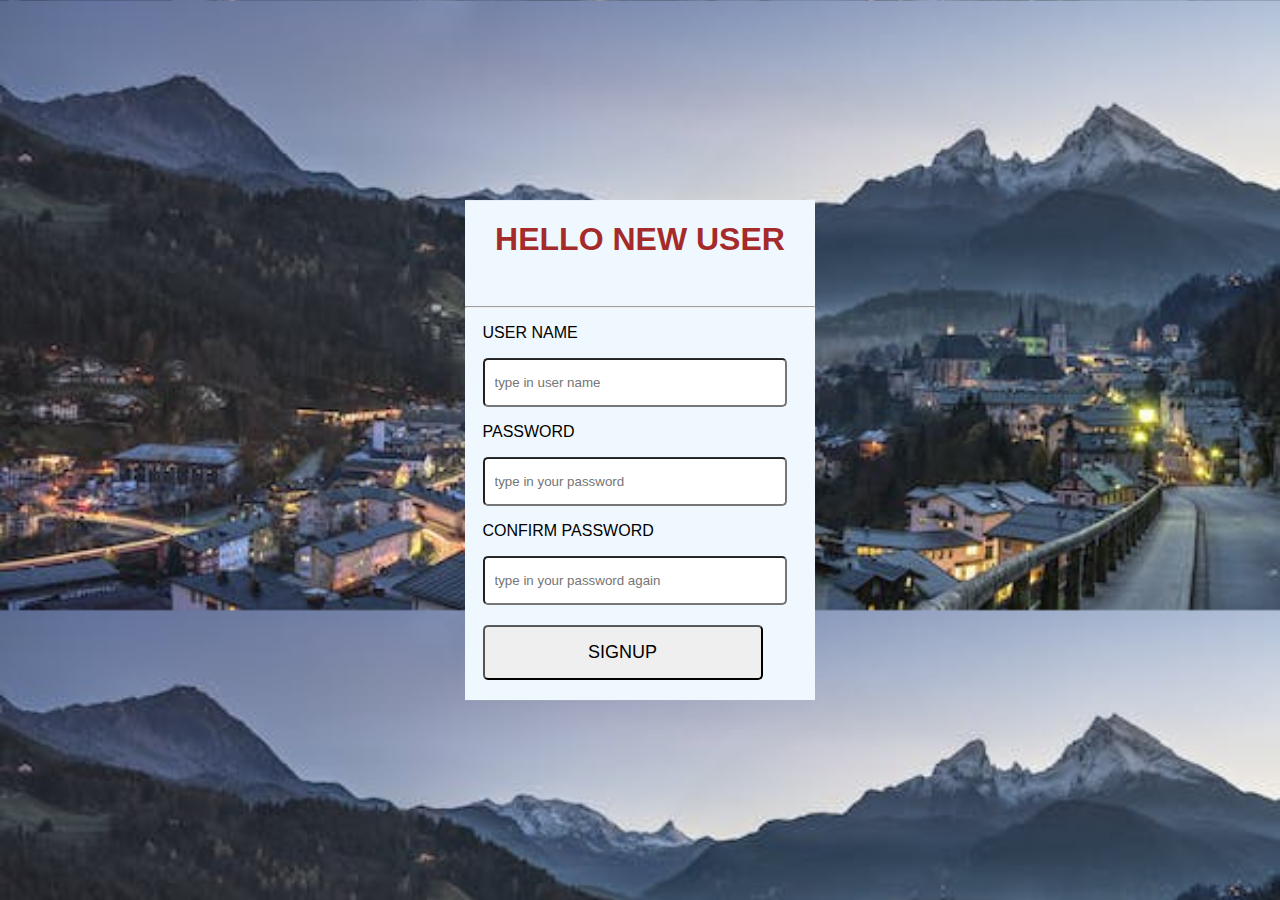
<file: index.html>
<!DOCTYPE html>
<html lang="en">
<head>
    <meta charset="UTF-8">
    <meta http-equiv="X-UA-Compatible" content="IE=edge">
    <meta name="viewport" content="width=device-width, initial-scale=1.0">
    <title>SIGNUP</title>
    <link rel="stylesheet" href="signup.css">
</head>
<body>
    <div class="signup">
        <h1 style="color:brown">HELLO NEW USER</h1>
        <br>
        <hr>
        <form action="#" method="post">
            <p>USER NAME</p>
            <input type="text" name="user" placeholder="type in user name">
            <p>PASSWORD</p>
            <input type="password" name="password" placeholder="type in your password">
            <p>CONFIRM PASSWORD</p>
            <input type="password" name="password" placeholder="type in your password again">
            <a href="login.html">
            <input type="button" value="SIGNUP" class="button">
        </a>
        </form>
    </div>
</body>
</html>
</file>
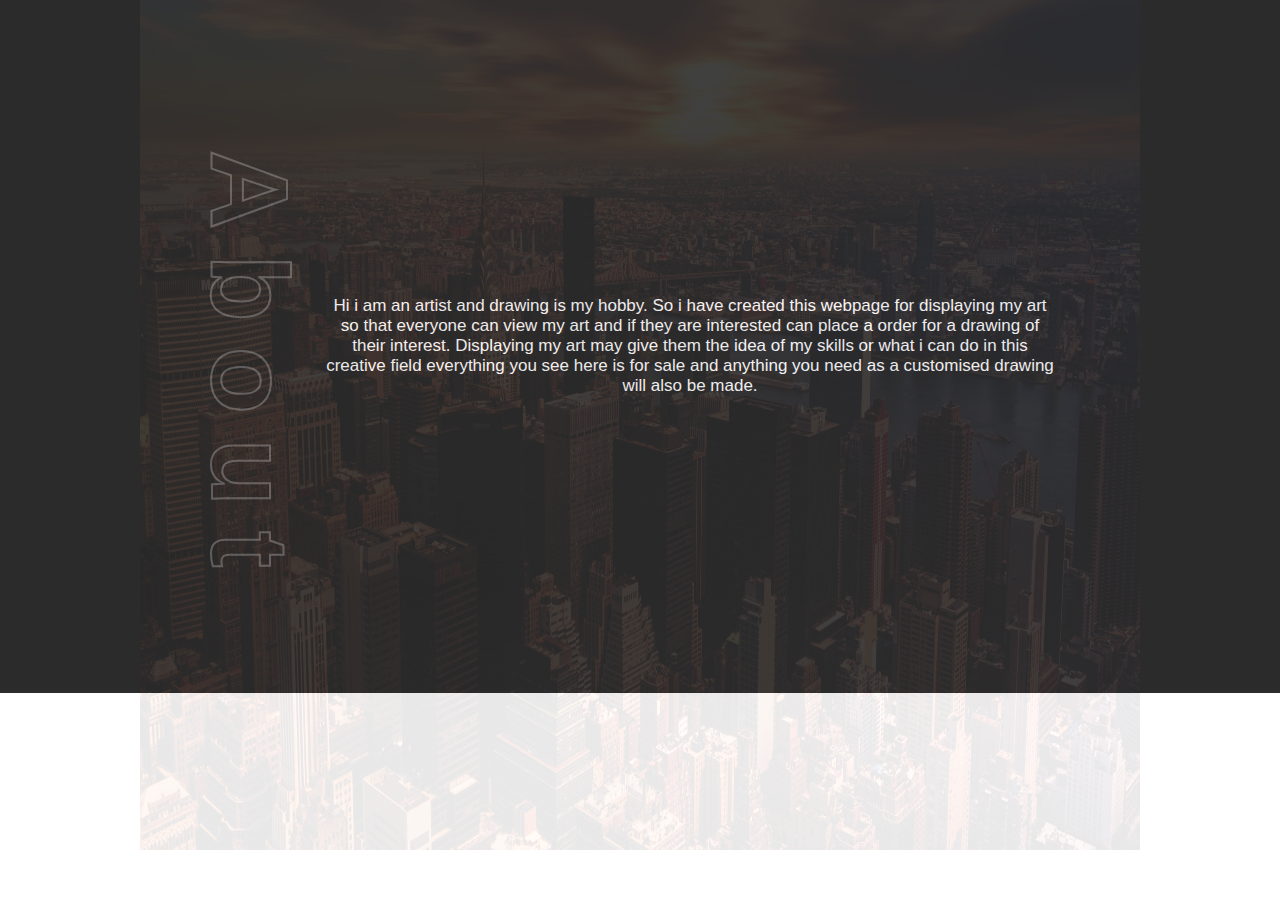
<file: about.html>
<!DOCTYPE html>
<html lang="en">
<head>
    <meta charset="UTF-8">
    <meta http-equiv="X-UA-Compatible" content="IE=edge">
    <meta name="viewport" content="width=device-width, initial-scale=1.0">
    <link rel="stylesheet" href="https://cdnjs.cloudflare.com/ajax/libs/font-awesome/6.2.1/css/all.min.css">
    <!--link rel="stylesheet" href="style3.css"-->
    <link rel="stylesheet" href="about.css">
    
    <title>Galley Webpage</title>
</head>
<body>
    <!--header>
        <a href="landing.html" class='logo'> <img src="images.png" alt="Gallery"></a>
        <div class="menu-btn">
      
       
    </header-->

    <section class="about-home " id="About">
    
        <div class="background"><img src="pexels-quintin-gellar-313782.jpg" alt=""></div>
        <div class="about-container">   
            <div class="about-head">
                <h1>About </h1>
            </div>
            <div class="about-description">
                <p><bold>
                      Hi i am an artist and drawing is my hobby.
                         So i have created this webpage for 
                         displaying my art so that everyone can 
                         view my art and if they are interested
                         can place a order for a drawing of their
                         interest. Displaying my art may give them
                         the idea of my skills or what i can do in
                         this creative field everything you see here
                         is for sale and anything you need as a customised
                         drawing will also be made.
                    
                    </bold></p>
            </div>

        </div> 

    </section>
   

    
    
</body>
</html>
</file>
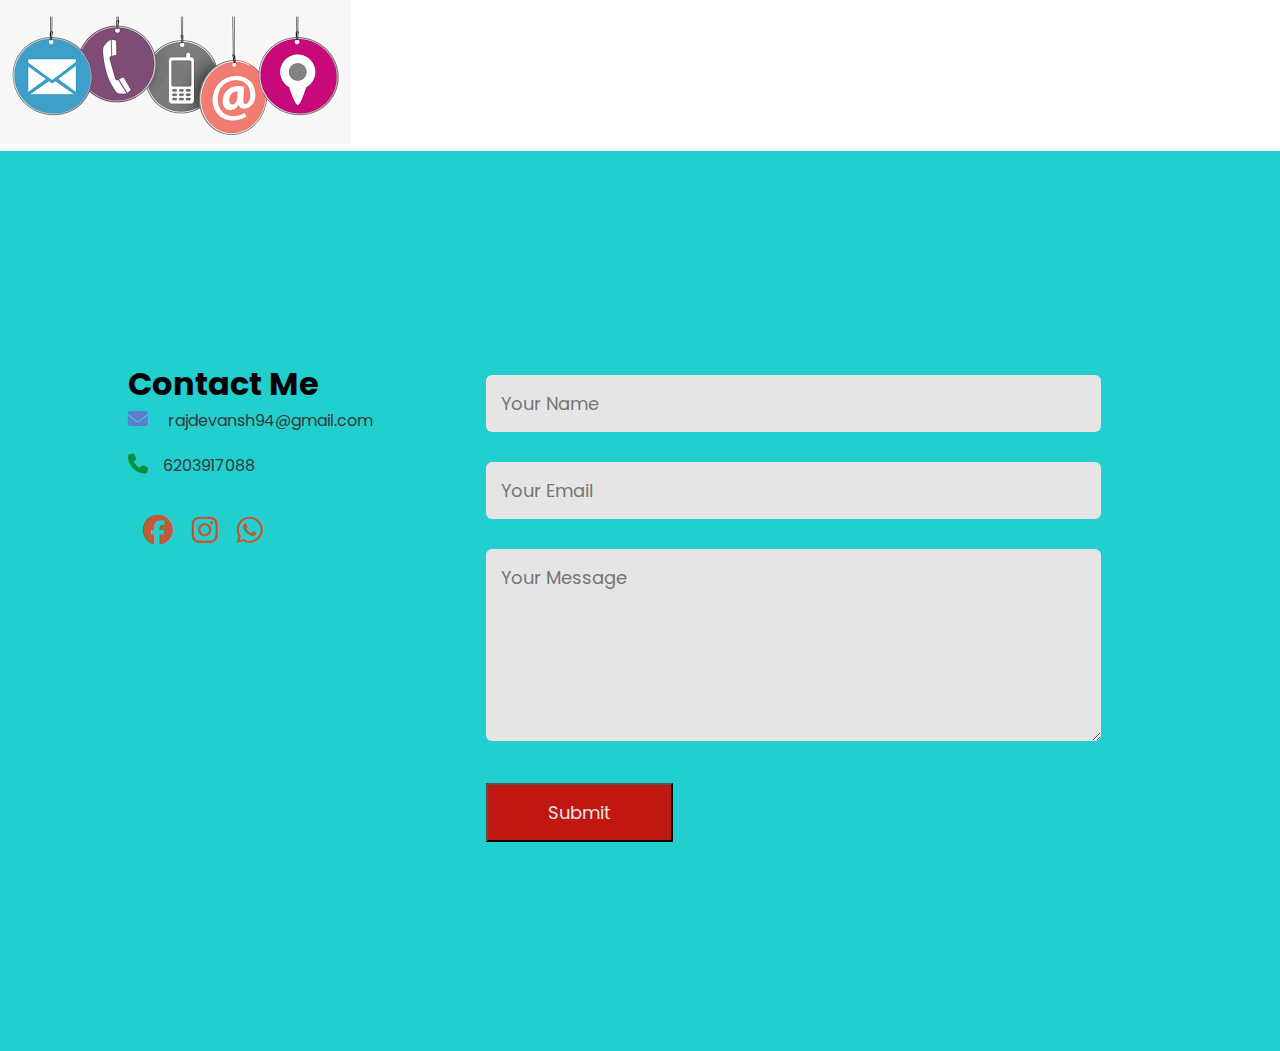
<file: contact.html>
<!DOCTYPE html>
<html lang="en">
<head>
    <meta charset="UTF-8">
    <meta http-equiv="X-UA-Compatible" content="IE=edge">
    <meta name="viewport" content="width=device-width, initial-scale=1.0">
    <link rel="stylesheet" href="https://cdnjs.cloudflare.com/ajax/libs/font-awesome/6.2.1/css/all.min.css">
    <link rel="stylesheet" href="about.css">
    <link rel="stylesheet" href="contact.css">
    <title>Gallery Webpage</title>
</head>
<body>
    <header>
        <a href="landing.html" class='logo'><img src="images (1).png"></a>
        <div class="menu-btn">

        </div>
       
    </header>

    <div class="contact" id="contact">
        <div class="container">
            <div class="row">
                <div class="contact-left">
                    <h1 class="sub-title">Contact Me</h1>
                    <a href="mailto:rajdevansh94@gmail.com"><i class="fa-solid fa-envelope"></i>rajdevansh94@gmail.com</a>
                    <p><i class="fa-solid fa-phone"></i>6203917088 </p>
                    <div class="social-icons">
                        <a href=""><i class="fab fa-facebook"></i></a>
                        <a href=" "><i class="fab fa-instagram"></i></a>
                        <a href=""><i class="fab fa-whatsapp"></i></a>
                    </div>
                    
                </div>
                <div class="contact-right">
                    <form name="submit-to-google-sheet">
                        <input type="text" name="Name" placeholder="Your Name" required>
                        <input type="email" name="Email" placeholder="Your Email" required>
                        <textarea name="Message" rows="6" placeholder="Your Message"></textarea>
                        <button type="submit" class="btn btn2">Submit</button>
                    </form>
                    <span id="msg"></span>
                </div>
            </div>
        </div>
    </div>

    <script type="text/javascript">

        //nav bar
        const menuBtn = document.querySelector(".menu-btn");
        const navigation = document.querySelector(".navigation");

        menuBtn.addEventListener("click", () => {
            menuBtn.classList.toggle("active");
            navigation.classList.toggle("active");
        });

        

    </script>
</body>
</html>
</file>
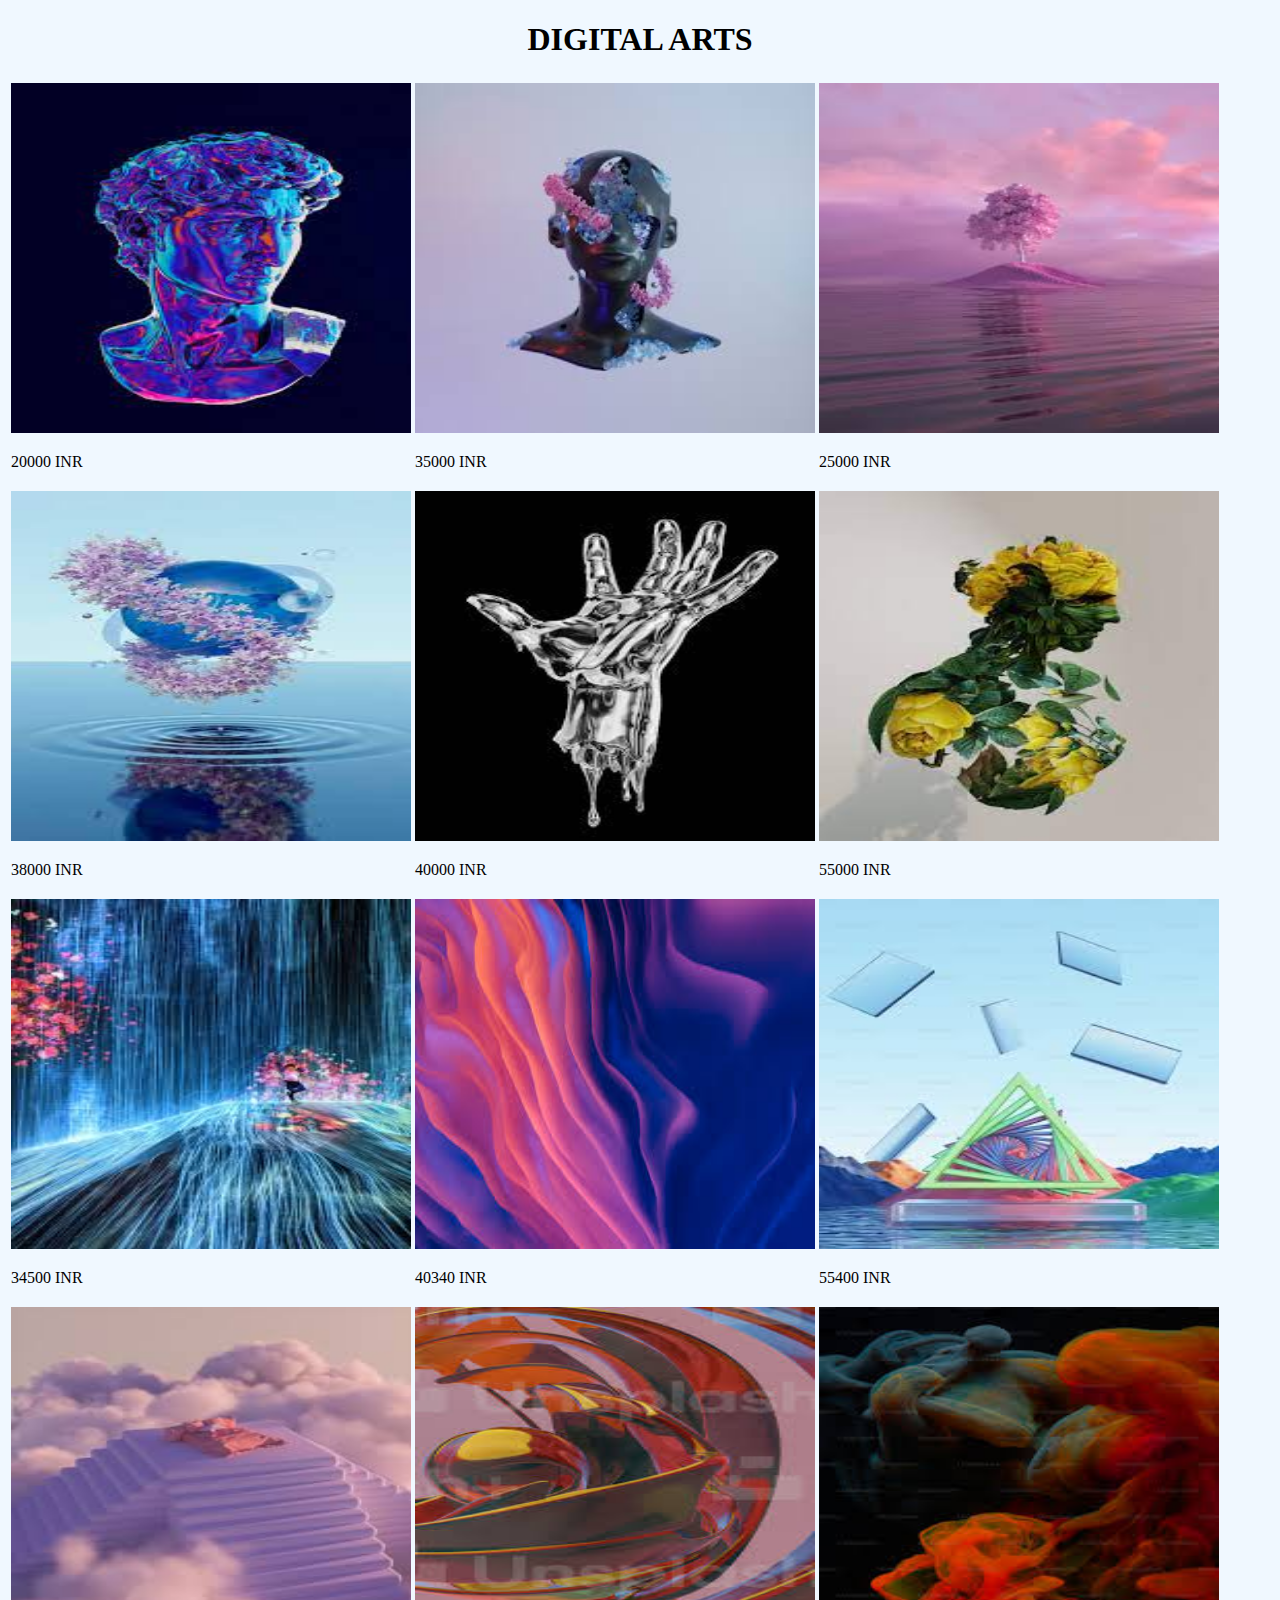
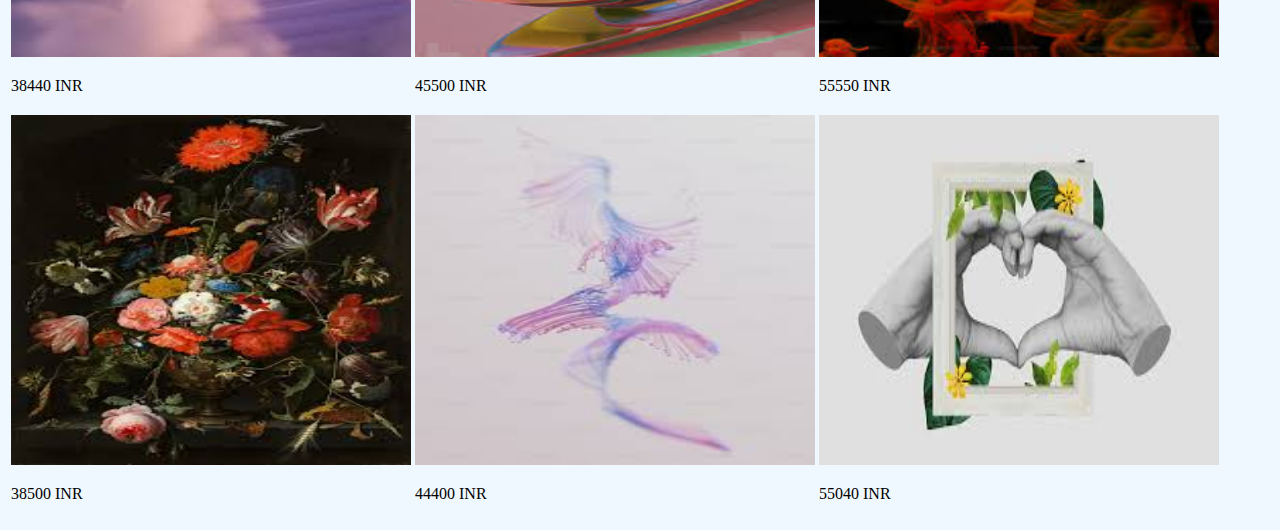
<file: digitalart.html>
<!DOCTYPE html>
<html lang="en">
<head>
    <meta charset="UTF-8">
    <meta http-equiv="X-UA-Compatible" content="IE=edge">
    <meta name="viewport" content="width=device-width, initial-scale=1.0">
    <title>Digitalart</title>
    <link rel="stylesheet" href="digitalart.css">
</head>
<body>
    <h1>
        DIGITAL ARTS
    </h1>
    <table>
        <tr>
            <td>
                <img src="download (15).jpeg" width="400px" height="350px">
                <p>
                    20000 INR
                </p>
            </td>
            <td>
                <img src="download (16).jpeg" width="400px" height="350px">
                <p>
                    35000 INR
                </p>
            </td>
            <td>
                <img src="download (17).jpeg" width="400px" height="350px">
                <p>
                    25000 INR
                </p>
            </td>
        </tr>
        <tr>
            <td>
                <img src="download (18).jpeg" width="400px" height="350px">
                <p>
                    38000 INR
                </p>
            </td>
            <td>
                <img src="download (19).jpeg" width="400px" height="350px">
                <p>
                    40000 INR
                </p>
            </td>
            <td>
                <img src="images (30).jpeg" width="400px" height="350px">
                <p>
                    55000 INR
                </p>
            </td>
        </tr>
        <tr>
            <td>
                <img src="images (31).jpeg" width="400px" height="350px">
                <p>
                    34500 INR
                </p>
            </td>
            <td>
                <img src="images (32).jpeg" width="400px" height="350px">
                <p>
                    40340 INR
                </p>
            </td>
            <td>
                <img src="images (33).jpeg" width="400px" height="350px">
                <p>
                    55400 INR
                </p>
            </td>
        </tr>
        <tr>
            <td>
                <img src="images (34).jpeg" width="400px" height="350px">
                <p>
                    38440 INR
                </p>
            </td>
            <td>
                <img src="images (35).jpeg" width="400px" height="350px">
                <p>
                    45500 INR
                </p>
            </td>
            <td>
                <img src="images (36).jpeg" width="400px" height="350px">
                <p>
                    55550 INR
                </p>
            </td>
        </tr>
        <tr>
            <td>
                <img src="images (37).jpeg" width="400px" height="350px">
                <p>
                    38500 INR
                </p>
            </td>
            <td>
                <img src="images (38).jpeg" width="400px" height="350px">
                <p>
                    44400 INR
                </p>
            </td>
            <td>
                <img src="images (39).jpeg" width="400px" height="350px">
                <p>
                    55040 INR
                </p>
            </td>
        </tr>
    </table>
</body>
</body>
</html>
</file>
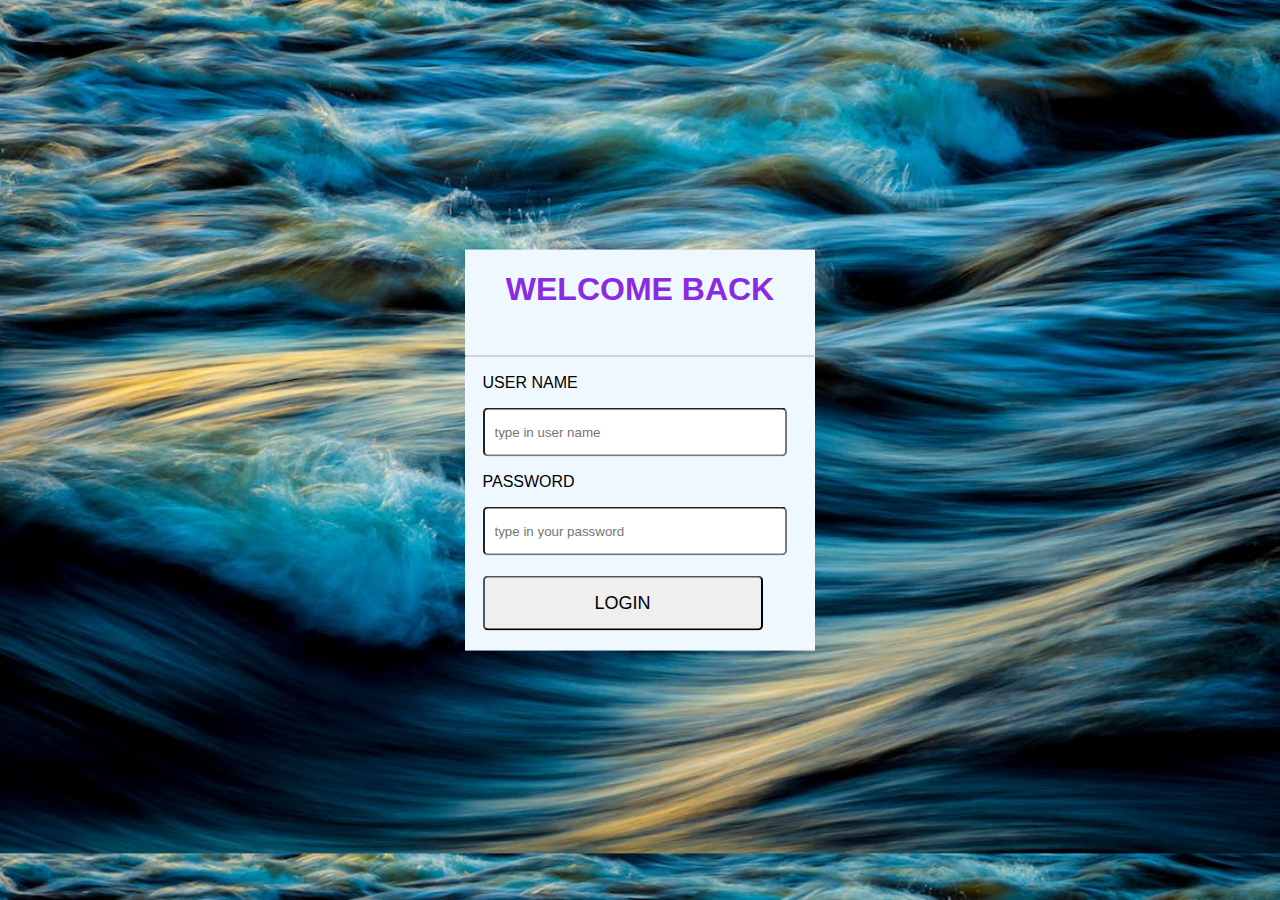
<file: login.html>
<!DOCTYPE html>
<html lang="en">
<head>
    <meta charset="UTF-8">
    <meta http-equiv="X-UA-Compatible" content="IE=edge">
    <meta name="viewport" content="width=device-width, initial-scale=1.0">
    <title>Login Page</title>
    <link rel="stylesheet" href="login.css">
</head>
<body>
    <div class="loginpage">
        <h1 style="color:blueviolet">WELCOME BACK</h1>
        <br>
        <hr>
        <form action="#" method="post">
            <p>USER NAME</p>
            <input type="text" name="user" placeholder="type in user name">
            <p>PASSWORD</p>
            <input type="password" name="password" placeholder="type in your password">
            <a href="landing.html">
            <input type="button" value="LOGIN" class="button">
            </a>
           

        </form>

    </div>
    
</centre>
</body>
</html>
</file>
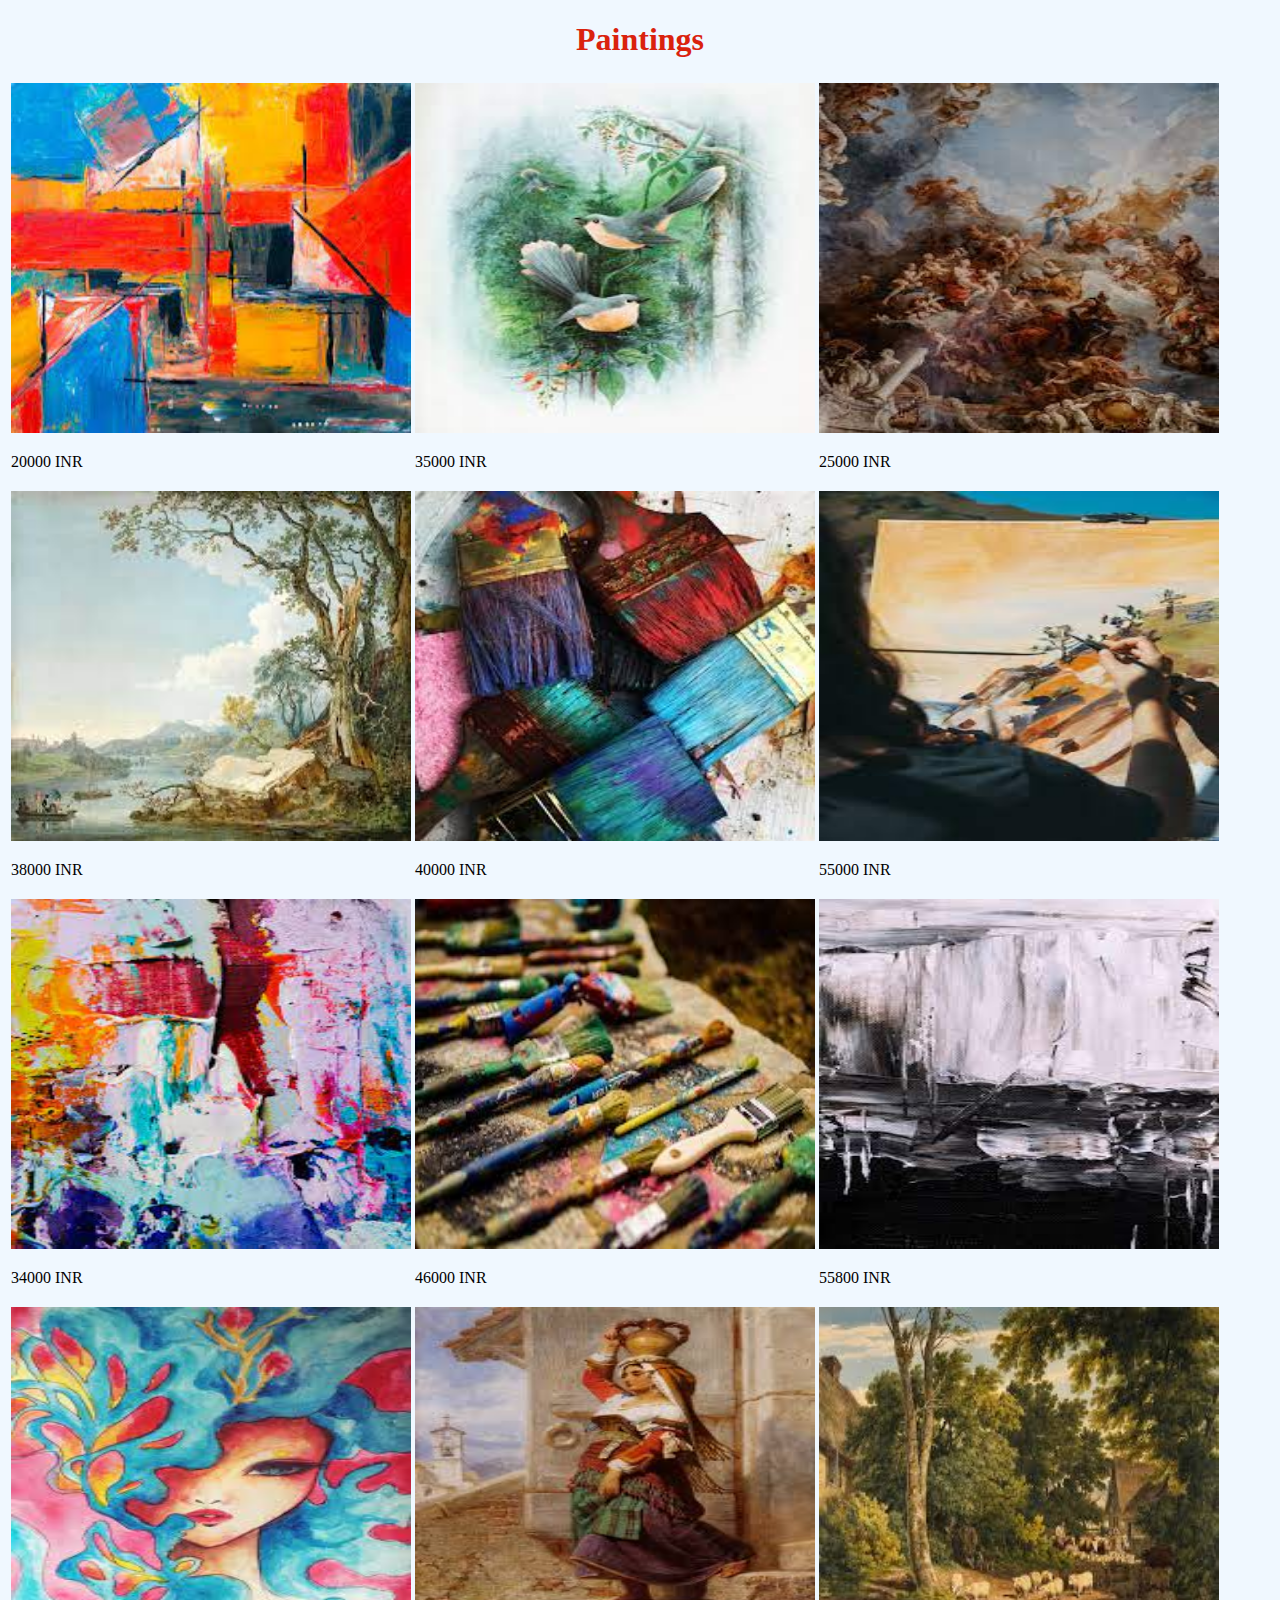
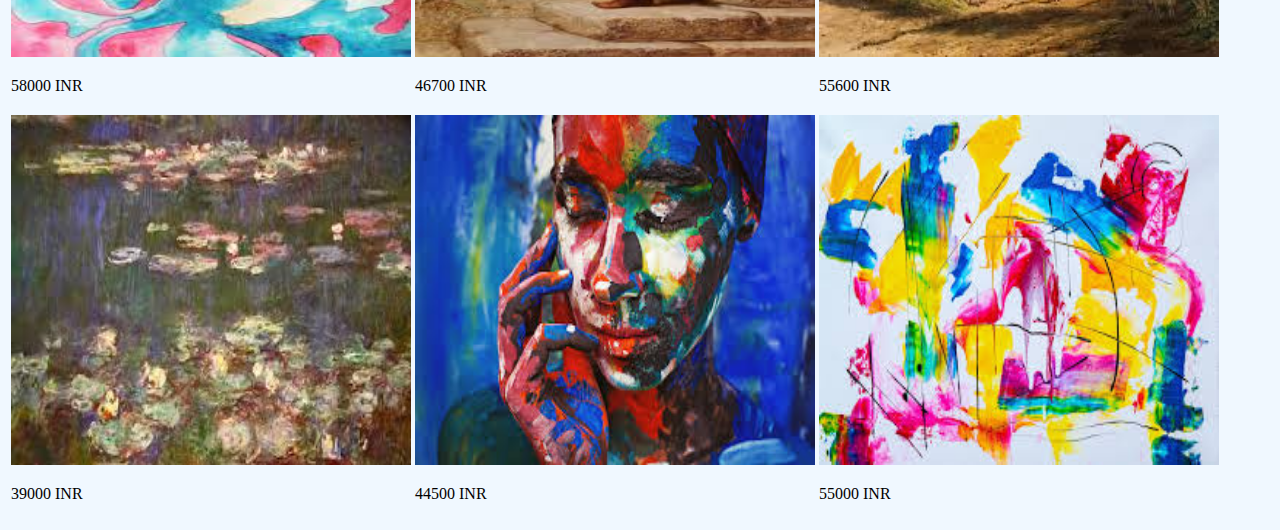
<file: paintings.html>
<!DOCTYPE html>
<html lang="en">
<head>
    <meta charset="UTF-8">
    <meta http-equiv="X-UA-Compatible" content="IE=edge">
    <meta name="viewport" content="width=device-width, initial-scale=1.0">
    <title>Document</title>
    <link rel="stylesheet" href="paintings.css">
</head>
<body>
    <h1 style="color:rgb(218, 34, 13)">
        Paintings
    </h1>
    <table>
        <tr>
            <td>
                <img src="download (5).jpeg" width="400px" height="350px">
                <p>
                    20000 INR
                </p>
            </td>
            <td>
                <img src="download (6).jpeg" width="400px" height="350px">
                <p>
                    35000 INR
                </p>
            </td>
            <td>
                <img src="download (7).jpeg" width="400px" height="350px">
                <p>
                    25000 INR
                </p>
            </td>
        </tr>
        <tr>
            <td>
                <img src="download (8).jpeg" width="400px" height="350px">
                <p>
                    38000 INR
                </p>
            </td>
            <td>
                <img src="download (9).jpeg" width="400px" height="350px">
                <p>
                    40000 INR
                </p>
            </td>
            <td>
                <img src="download (10).jpeg" width="400px" height="350px">
                <p>
                    55000 INR
                </p>
            </td>
        </tr>
        <tr>
            <td>
                <img src="download (11).jpeg" width="400px" height="350px">
                <p>
                    34000 INR
                </p>
            </td>
            <td>
                <img src="download (12).jpeg" width="400px" height="350px">
                <p>
                    46000 INR
                </p>
            </td>
            <td>
                <img src="download (13).jpeg" width="400px" height="350px">
                <p>
                    55800 INR
                </p>
            </td>
        </tr>
        <tr>
            <td>
                <img src="download (14).jpeg" width="400px" height="350px">
                <p>
                    58000 INR
                </p>
            </td>
            <td>
                <img src="images (25).jpeg" width="400px" height="350px">
                <p>
                    46700 INR
                </p>
            </td>
            <td>
                <img src="images (26).jpeg" width="400px" height="350px">
                <p>
                    55600 INR
                </p>
            </td>
        </tr>
        <tr>
            <td>
                <img src="images (27).jpeg" width="400px" height="350px">
                <p>
                    39000 INR
                </p>
            </td>
            <td>
                <img src="images (28).jpeg" width="400px" height="350px">
                <p>
                    44500 INR
                </p>
            </td>
            <td>
                <img src="images (29).jpeg" width="400px" height="350px">
                <p>
                    55000 INR
                </p>
            </td>
        </tr>
    </table>
</body>
</body>
</html>
</file>
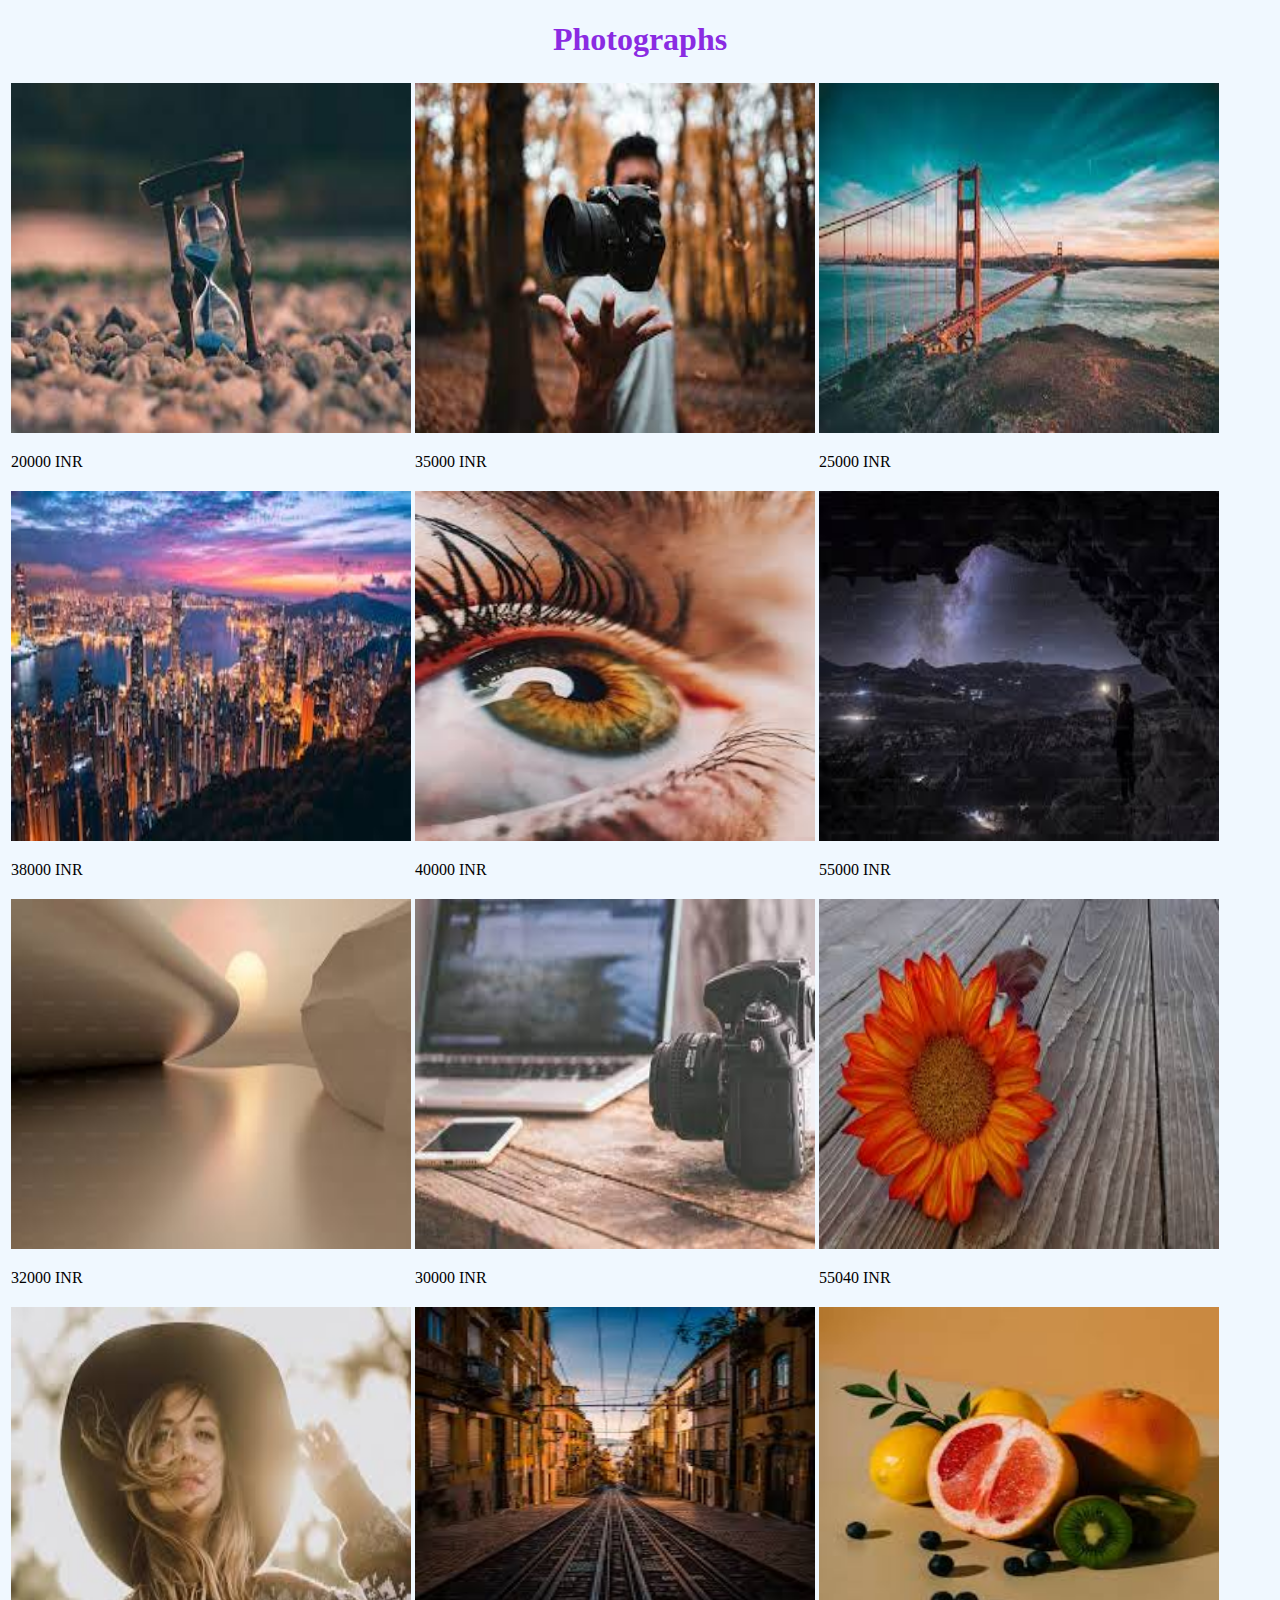
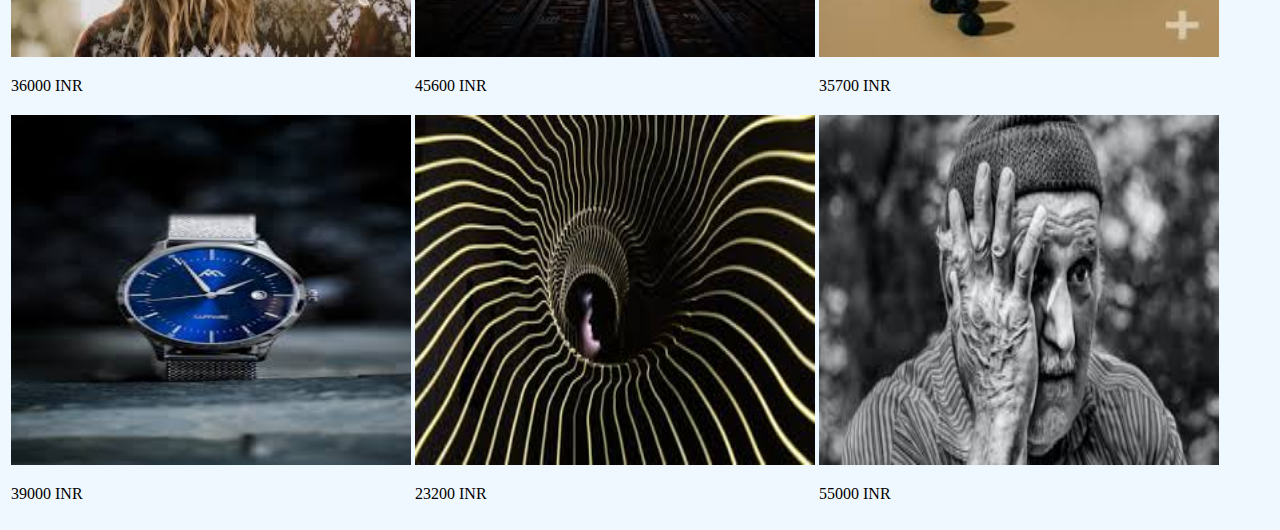
<file: photographs.html>
<!DOCTYPE html>
<html lang="en">
<head>
    <meta charset="UTF-8">
    <meta http-equiv="X-UA-Compatible" content="IE=edge">
    <meta name="viewport" content="width=device-width, initial-scale=1.0">
    <title>photographs</title>
    <link rel="stylesheet" href="photographs.css">
</head>
<body>
    <h1 style="color:blueviolet">
        Photographs
    </h1>
    <table>
        <tr>
            <td>
                <img src="download (2).jpeg" width="400px" height="350px">
                <p>
                    20000 INR
                </p>
            </td>
            <td>
                <img src="download (3).jpeg" width="400px" height="350px">
                <p>
                    35000 INR
                </p>
            </td>
            <td>
                <img src="download (4).jpeg" width="400px" height="350px">
                <p>
                    25000 INR
                </p>
            </td>
        </tr>
        <tr>
            <td>
                <img src="images (11).jpeg" width="400px" height="350px">
                <p>
                    38000 INR
                </p>
            </td>
            <td>
                <img src="images (12).jpeg" width="400px" height="350px">
                <p>
                    40000 INR
                </p>
            </td>
            <td>
                <img src="images (13).jpeg" width="400px" height="350px">
                <p>
                    55000 INR
                </p>
            </td>
        </tr>
        <tr>
            <td>
                <img src="images (14).jpeg" width="400px" height="350px">
                <p>
                    32000 INR
                </p>
            </td>
            <td>
                <img src="images (15).jpeg" width="400px" height="350px">
                <p>
                    30000 INR
                </p>
            </td>
            <td>
                <img src="images (16).jpeg" width="400px" height="350px">
                <p>
                    55040 INR
                </p>
            </td>
        </tr>
        <tr>
            <td>
                <img src="images (24).jpeg" width="400px" height="350px">
                <p>
                    36000 INR
                </p>
            </td>
            <td>
                <img src="images (18).jpeg" width="400px" height="350px">
                <p>
                    45600 INR
                </p>
            </td>
            <td>
                <img src="images (19).jpeg" width="400px" height="350px">
                <p>
                    35700 INR
                </p>
            </td>
        </tr>
        <tr>
            <td>
                <img src="images (20).jpeg" width="400px" height="350px">
                <p>
                    39000 INR
                </p>
            </td>
            <td>
                <img src="images (21).jpeg" width="400px" height="350px">
                <p>
                    23200 INR
                </p>
            </td>
            <td>
                <img src="images (22).jpeg" width="400px" height="350px">
                <p>
                    55000 INR
                </p>
            </td>
        </tr>
    </table>
</body>
</body>
</html>
</file>
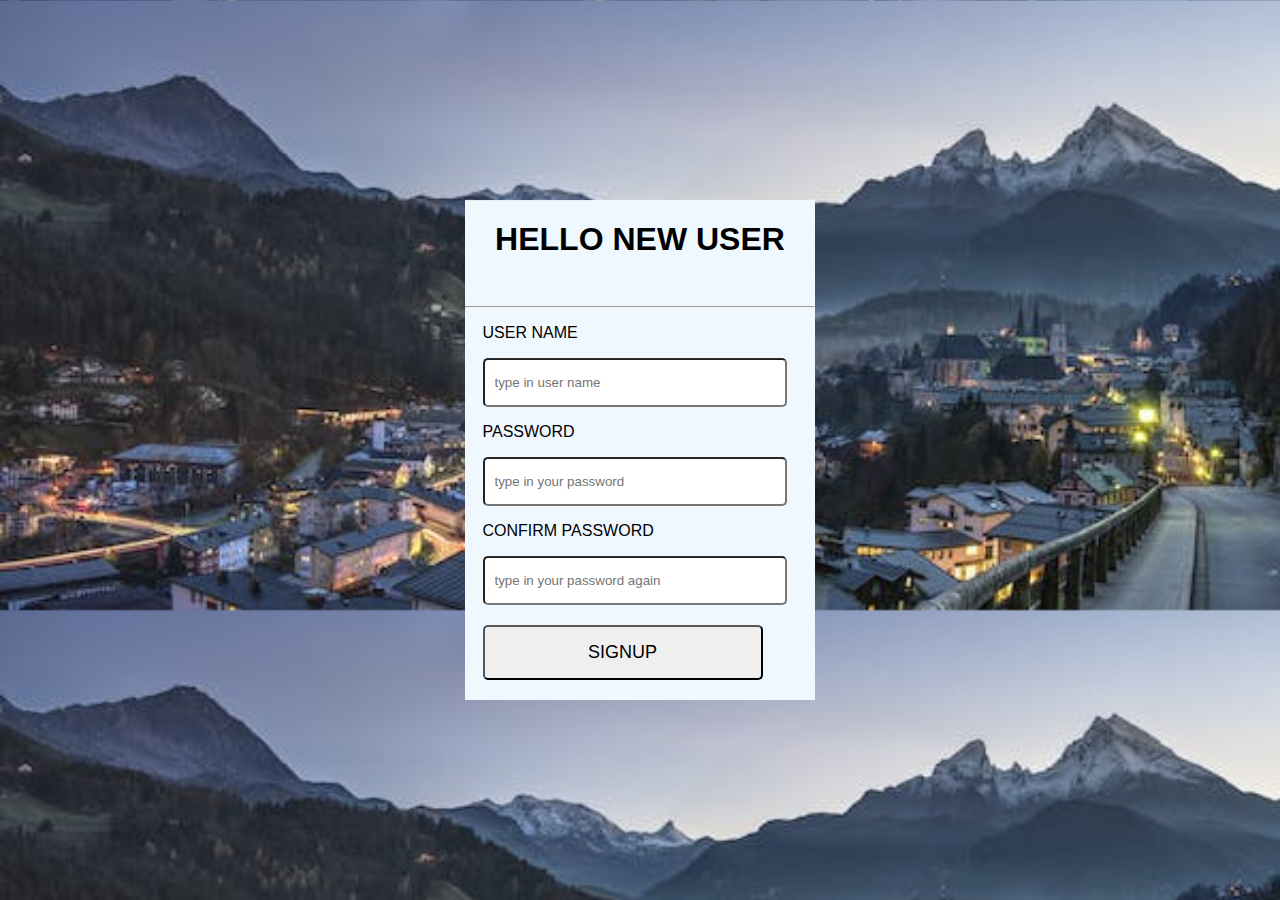
<file: signup.html>
<!DOCTYPE html>
<html lang="en">
<head>
    <meta charset="UTF-8">
    <meta http-equiv="X-UA-Compatible" content="IE=edge">
    <meta name="viewport" content="width=device-width, initial-scale=1.0">
    <title>SIGNUP</title>
    <link rel="stylesheet" href="signup.css">
</head>
<body>
    <div class="signup">
        <h1>HELLO NEW USER</h1>
        <br>
        <hr>
        <form action="#" method="post">
            <p>USER NAME</p>
            <input type="text" name="user" placeholder="type in user name">
            <p>PASSWORD</p>
            <input type="password" name="password" placeholder="type in your password">
            <p>CONFIRM PASSWORD</p>
            <input type="password" name="password" placeholder="type in your password again">
            <a href="login.html">
            <input type="button" value="SIGNUP" class="button">
        </a>
        </form>
    </div>
</body>
</html>
</file>
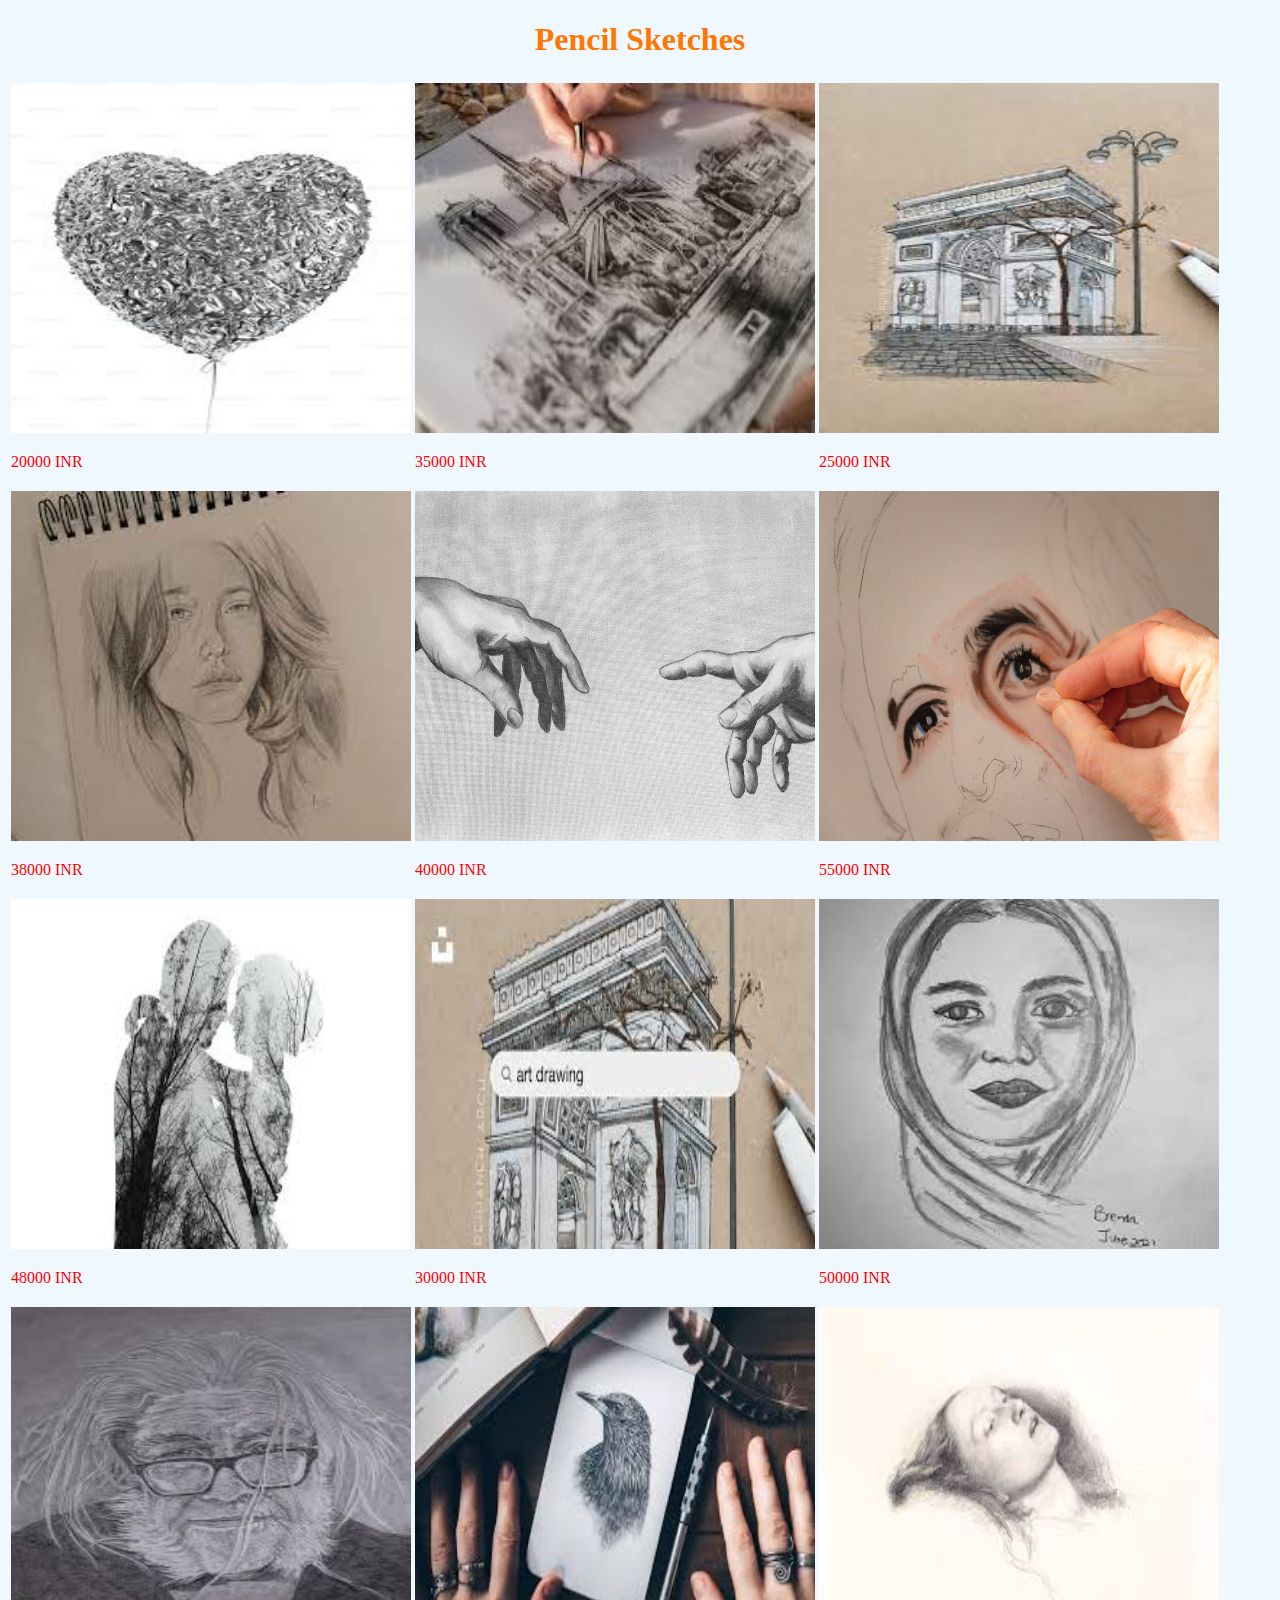
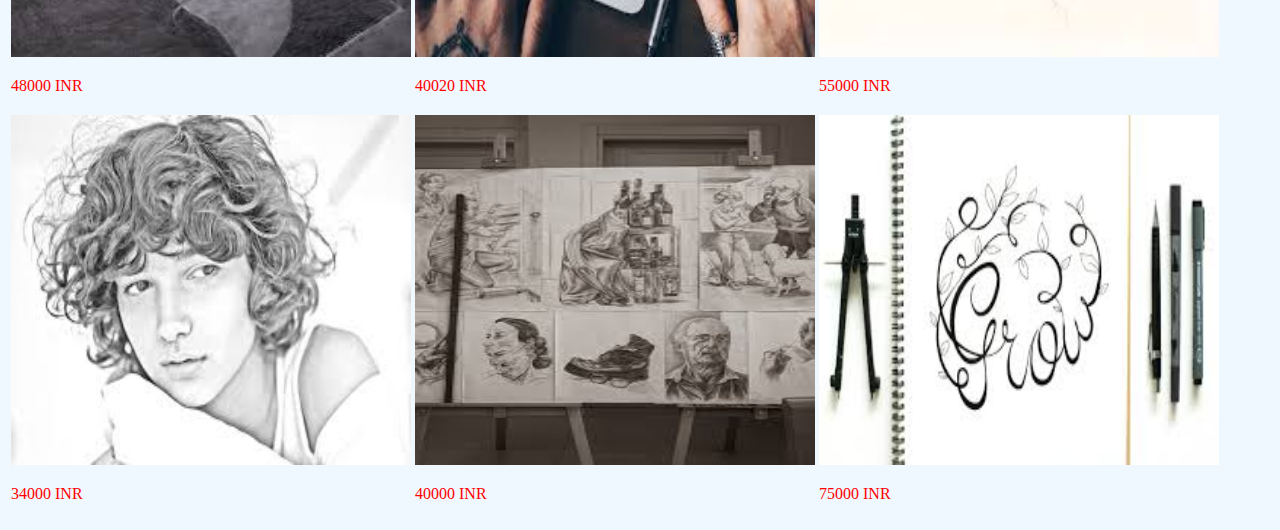
<file: sketch.html>
<!DOCTYPE html>
<html lang="en">
<head>
    <meta charset="UTF-8">
    <meta http-equiv="X-UA-Compatible" content="IE=edge">
    <meta name="viewport" content="width=device-width, initial-scale=1.0">
    <title>Document</title>
    <link rel="stylesheet" href="sketch.css">
</head>
<body>
    <h1 style="color: rgb(255, 119, 0);">
        Pencil Sketches
    </h1>
    <table>
        <tr>
            <td>
                <img src="images (1).jpeg" width="400px" height="350px">
                <p  style="color: red;">
                    20000 INR
                </p>
            </td>
            <td>
                <img src="images.jpeg" width="400px" height="350px">
                <p  style="color: red;">
                    35000 INR
                </p>
            </td>
            <td>
                <img src="download (1).jpeg" width="400px" height="350px">
                <p  style="color: red;">
                    25000 INR
                </p>
            </td>
        </tr>
        <tr>
            <td>
                <img src="download.jpeg" width="400px" height="350px">
                <p  style="color: red;">
                    38000 INR
                </p>
            </td>
            <td>
                <img src="photo-1625212895824-ff2232e9f304.jpeg" width="400px" height="350px">
                <p style="color: red;">
                    40000 INR
                </p>
            </td>
            <td>
                <img src="premium_photo-1673514503556-5570044ad846.jpeg" width="400px" height="350px">
             <p style="color: red;">
                    55000 INR
                </p>
            </td>
        </tr>
        <tr>
            <td>
                <img src="images (2).jpeg" width="400px" height="350px">
                <p  style="color: red;">
                    48000 INR
                </p>
            </td>
            <td>
                <img src="images (3).jpeg" width="400px" height="350px">
                <p style="color: red;">
                    30000 INR
                </p>
            </td>
            <td>
                <img src="images (4).jpeg" width="400px" height="350px">
             <p style="color: red;">
                    50000 INR
                </p>
            </td>
        </tr>
        <tr>
            <td>
                <img src="images (5).jpeg" width="400px" height="350px">
                <p  style="color: red;">
                    48000 INR
                </p>
            </td>
            <td>
                <img src="images (6).jpeg" width="400px" height="350px">
                <p style="color: red;">
                    40020 INR
                </p>
            </td>
            <td>
                <img src="images (7).jpeg" width="400px" height="350px">
             <p style="color: red;">
                    55000 INR
                </p>
            </td>
        </tr>
        <tr>
            <td>
                <img src="images (8).jpeg" width="400px" height="350px">
                <p  style="color: red;">
                    34000 INR
                </p>
            </td>
            <td>
                <img src="images (9).jpeg" width="400px" height="350px">
                <p style="color: red;">
                    40000 INR
                </p>
            </td>
            <td>
                <img src="images (10).jpeg" width="400px" height="350px">
             <p style="color: red;">
                    75000 INR
                </p>
            </td>
        </tr>
    </table>
</body>
</body>
</html>
</file>
<file: signup.css>
*{
    font-family: 'Franklin Gothic Medium', 'Arial Narrow', Arial, sans-serif;
}
body{
    background: url(berchtesgaden-alpine-watzmann-berchtesgaden-national-park-957002.jpeg);
    background-size: cover;
}
.signup{
    width: 350px;
    top: 50%;
    left: 50%;
    background-color: aliceblue;
    transform: translate(-50%, -50%);
    position: absolute;
    color: black;
}
.signup h1{
    font-size: 40 px;
    text-align: center;
}
.signup p{
    font-size: 20 px;
    margin-left: 5%;
}
.button{
    font-size: 18px;
    margin:20px;
    padding: 2px 4px;
}
.signup input{
    font-size: 16 px;
    width: 80%;
    padding: 15px 10px;
    border-radius: 5px;
    margin-left: 5%;
}
</file>
<file: about.css>
*{
    
    margin: 0;
    padding: 0;
    box-sizing: border-box;
    font-family: "Poppins", sans-serif;
    scroll-behavior: smooth;
}
html{
    width:100%;
    margin: 0;
    padding: 0;
}

section{
    padding: 100px 200px;
    display: flex;
    justify-content: center;
    align-items: center;
    
}
section::-webkit-scrollbar {
    display: none;
}
.about-home{
    position: relative;
    width: 100%;
    background:rgb(43, 43, 43);
    
}


.about-home .background{
    display: flex;
    justify-content: center;
    align-items: center;
    z-index: 888;
    position: fixed;
    width: 1000px;
    height: 1000px; 
    opacity: 0.1; 
    top: -150px;
}

.about-home .background img{
    width: 100%;
    height: 100%;
}


.about-container{
    
    width: 100%;
    margin-right: 50px;
    padding: 0;
    color: #fff;
    background-color: rgba(0, 0, 0, 0);
    border-radius: 10px;
    display: flex;
    flex-direction: row;
    justify-content: center;
    align-items: center;
    
    text-align:center;
}
.about-container .about-head {
    z-index: 999;
    position: relative;
    
    
}
.about-container .about-head h1{
    padding-top: 50px;
    writing-mode: vertical-rl;
    text-orientation: mixed;
    font-size: 110px;
    letter-spacing: 25px;
    line-height: 150px;
    color: transparent;
    opacity: 0.25;
    text-align: left;
    -webkit-text-stroke: 2px rgb(255, 255, 255);
    
}


.about-container .about-description{
    
    position: relative;
    width: 900px;
    min-height: 100px;
    font-size: 17px;
    color: #fff;
}









@media(max-width: 1040px){
    
    section{
        width: 100%;
    }
    .about-home{
        width: 100%;
        padding: 10px;
        background:rgb(43, 43, 43);
        
    }
    
    
    
    .about-container .about-head h1{
        top: 100px;
    }
    .about-container .about-description{
        font-size: 13px;
        color: #fff;
    }
    
}
</file>
<file: contact.css>
@import url('https://fonts.googleapis.com/css2?family=Poppins:ital,wght@0,100;0,200;0,300;0,400;0,500;0,600;0,700;0,800;0,900;1,100;1,200;1,300;1,400;1,500;1,600;1,700;1,800;1,900&display=swap');

*{
    
    margin: 0;
    padding: 0;
    box-sizing: border-box;
    font-family: "Poppins", sans-serif;
    scroll-behavior: smooth;
}
.container{
    padding: 10px 10%;
    
    
}
.contact{
    width: 100%;
    height: 100vh;
    background-color: rgb(33, 207, 207);
    display: flex;
    justify-content: center;
    align-items: center;
}
.row{
    display: flex;
}
.contact-left{
    flex-basis: 35%;
}
.contact-right{
    flex-basis: 60%;
}
.contact-left a {
    margin-top: 30px;
    text-decoration: none;
    color: #383838;
}
.contact-left p {
    margin-top: 20px;
    color: #383838;
}
.contact-left p i{
    color: #069040;
    margin-right: 15px;
    font-size: 20px;
}

.fa-solid.fa-envelope{
    color: #9932d489;
    margin-right: 20px;
    font-size: 20px;
}
.social-icons{
    margin-top: 0px;
}
.social-icons a{
    text-decoration: none;
    font-size: 30px;
    margin-left: 15px;
    color: #c05b36;
    display: inline-block;
    transition: transform 0.5s;
}
.social-icons a:hover{
    color: #063690;
    transform: translateY(-5px);
}
.btn.btn2{
    color: #e5e5e5;
    display: inline-block;
    background-color: #c01712;
}
.btn.btn2:hover{
    color: #e5e5e5;
    display: inline-block;
    background: #0e131b;
    box-shadow: #063690;
}
.contact-right form{
    width: 100%;

}
form input,form textarea{
    width: 100%;
    border: 0;
    outline: none;
    background: #e5e5e5;
    padding: 15px;
    margin: 15px 0;
    color: #0e131b;
    font-size: 18px;
    border-radius: 6px;
}

form .btn2{
    padding: 14px 60px;
    font-size: 18px;
    margin-top: 20px;
    cursor: pointer;
}
</file>
<file: digitalart.css>
h1{
    text-align: center;
}
body{
    background-color: aliceblue;
}
</file>
<file: login.css>
*{
    font-family: 'Franklin Gothic Medium', 'Arial Narrow', Arial, sans-serif;
}
body{
    background: url(pexels-photo-355288.jpeg);
    background-size: cover;
}
.loginpage{
    width: 350px;
    top: 50%;
    left: 50%;
    background-color:aliceblue;
    transform: translate(-50%, -50%);
    position: absolute;
    color: black;
}
.loginpage h1{
    font-size: 40 px;
    text-align: center;
}
.loginpage p{
    font-size: 20 px;
    margin-left: 5%;
}
.loginpage input{
    font-size: 16 px;
    width: 80%;
    padding: 15px 10px;
    border-radius: 5px;
    margin-left: 5%;
}
.button{
    font-size: 18px;
    margin:20px;
    padding: 2px 4px;
}
</file>
<file: paintings.css>
h1{
    text-align: center;
}
body{
    background-color: aliceblue;
}
</file>
<file: photographs.css>
h1{
    text-align: center;
}
body{
    background-color: aliceblue;
}
</file>
<file: sketch.css>
h1{
    text-align: center;
}
body{
    background-color: aliceblue;
}
</file>
